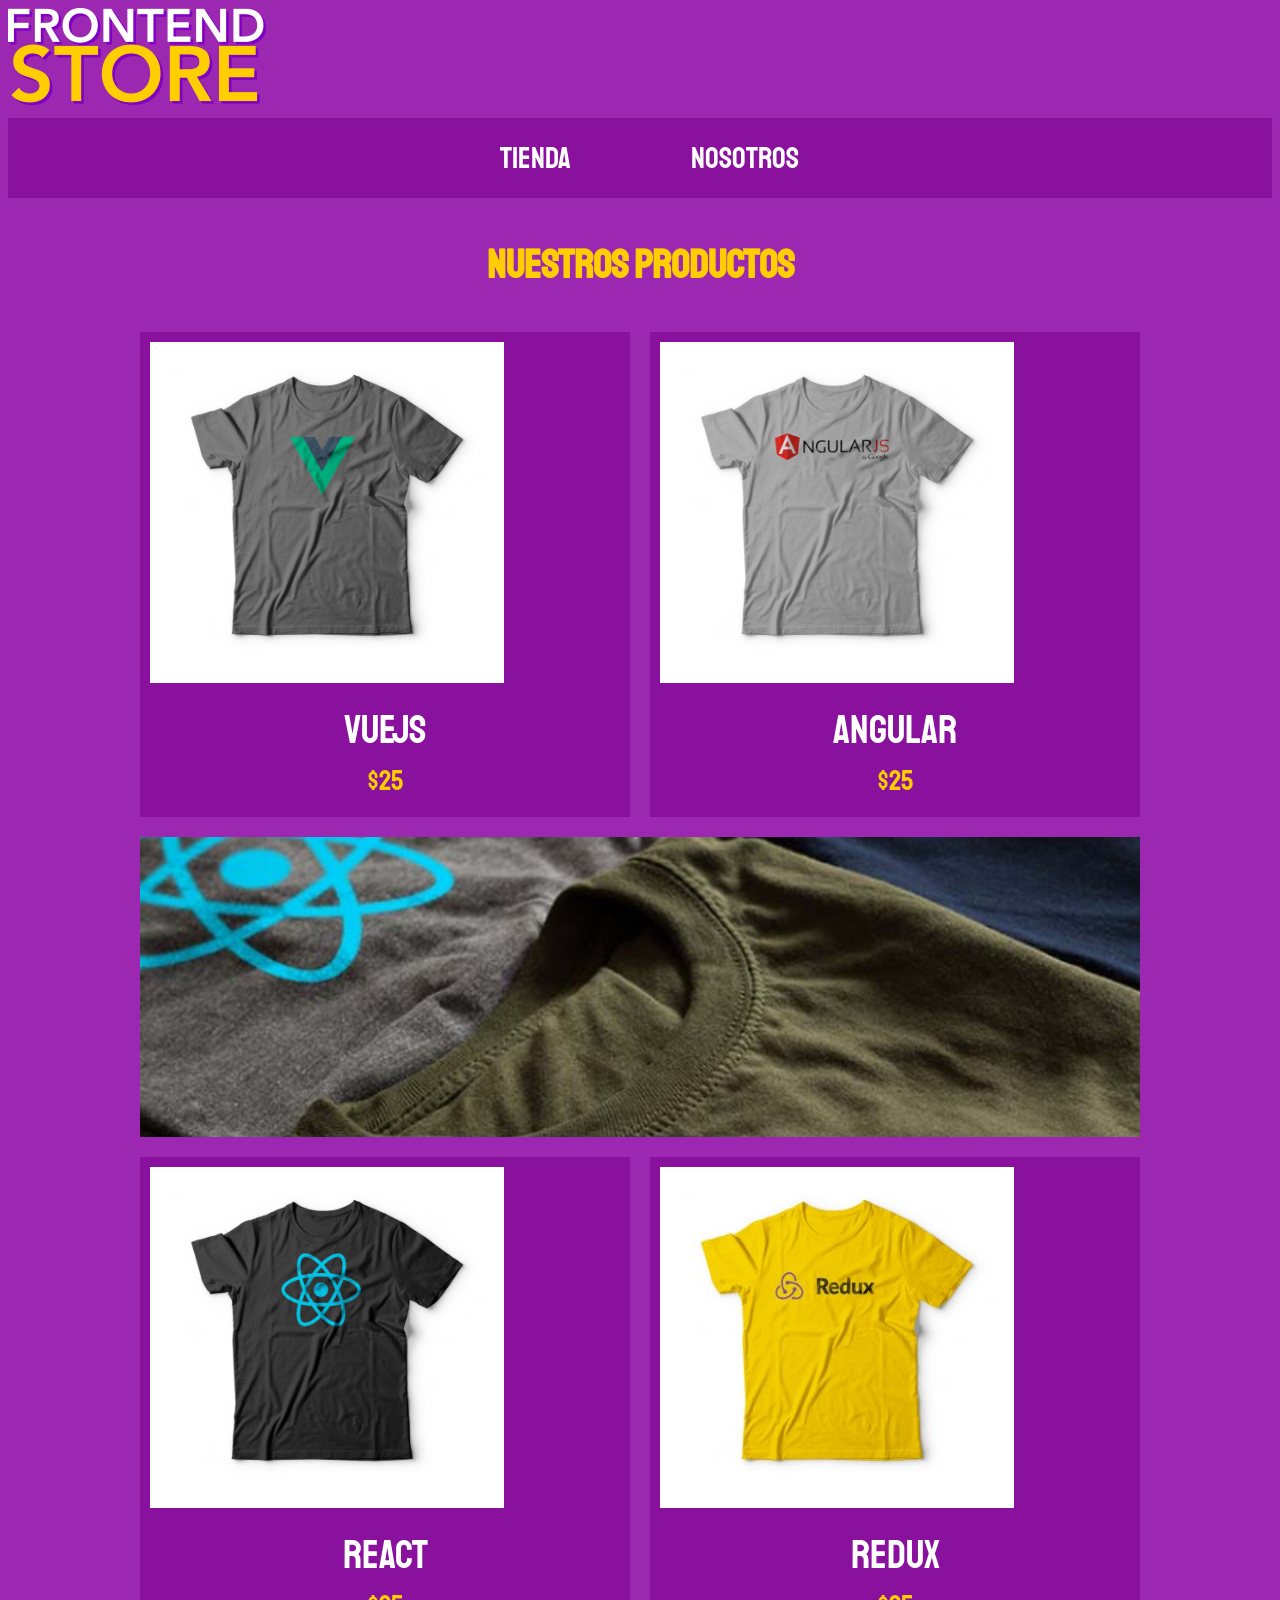
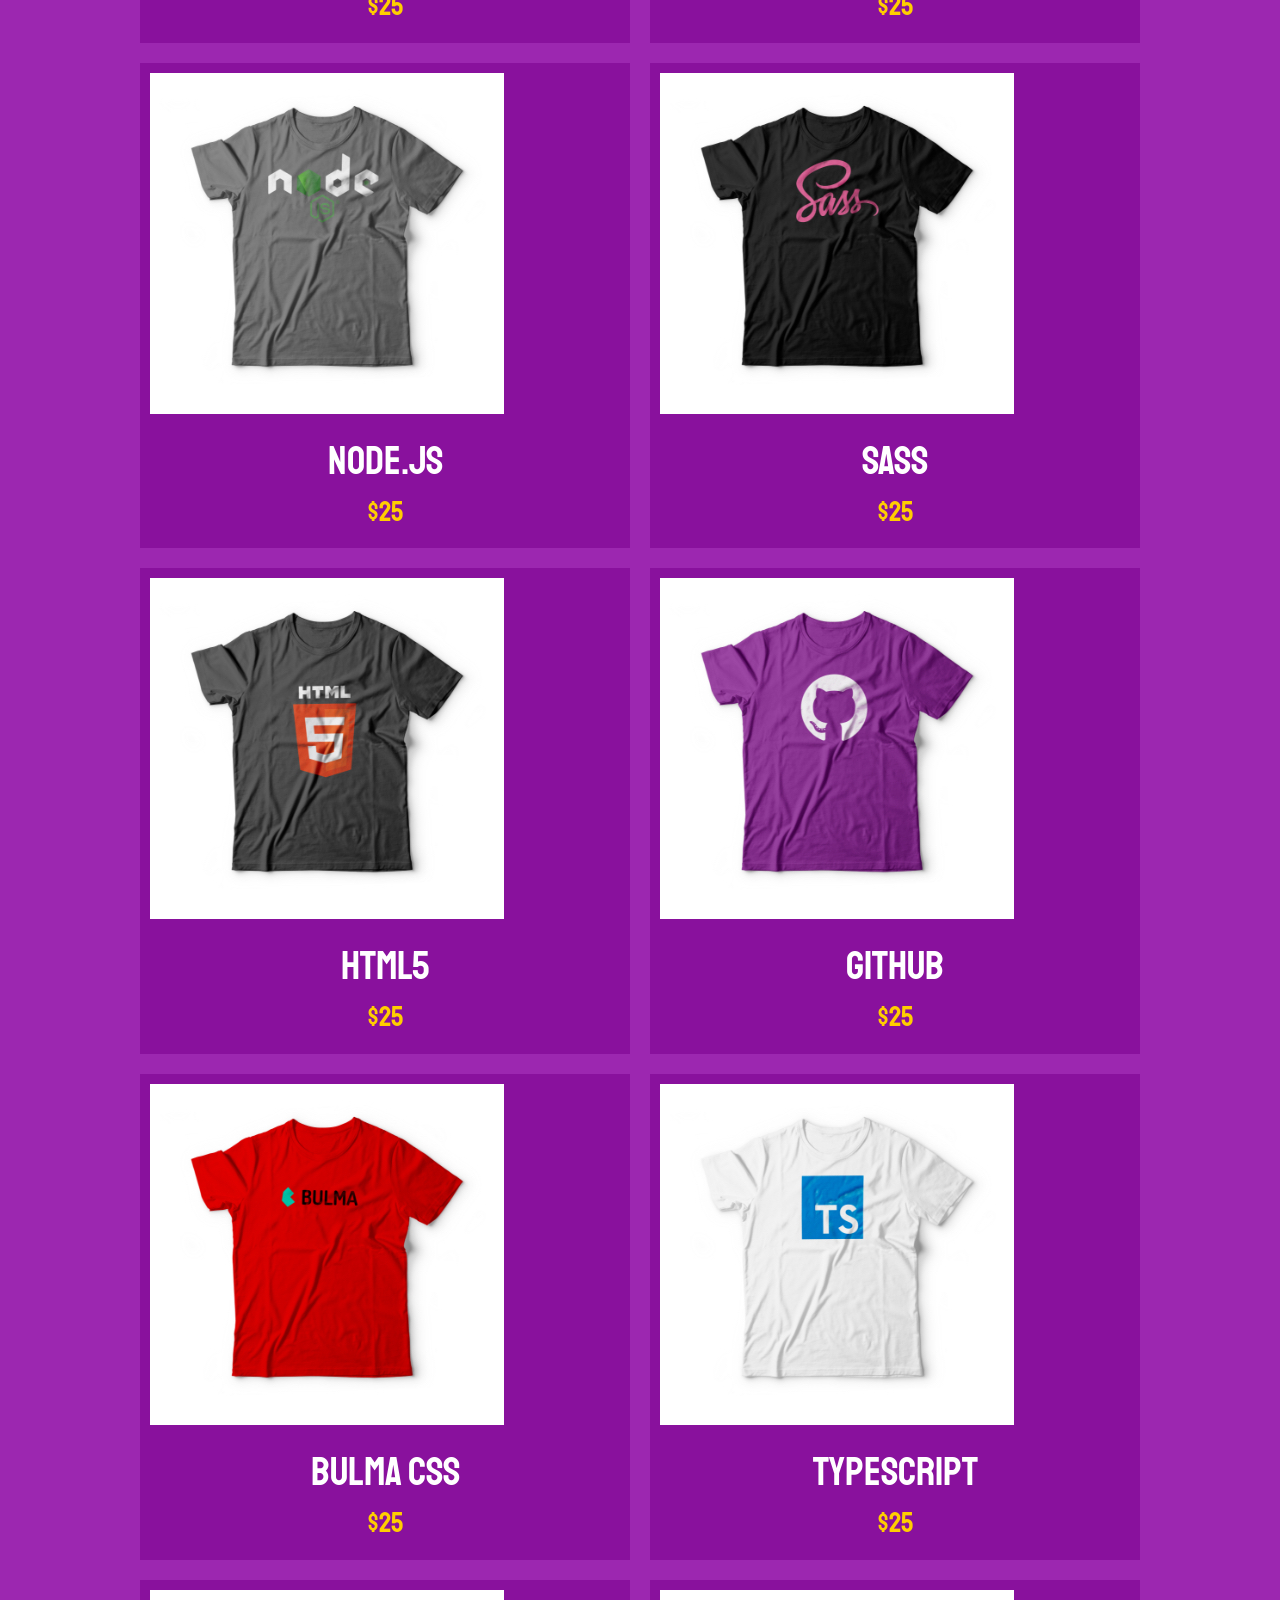
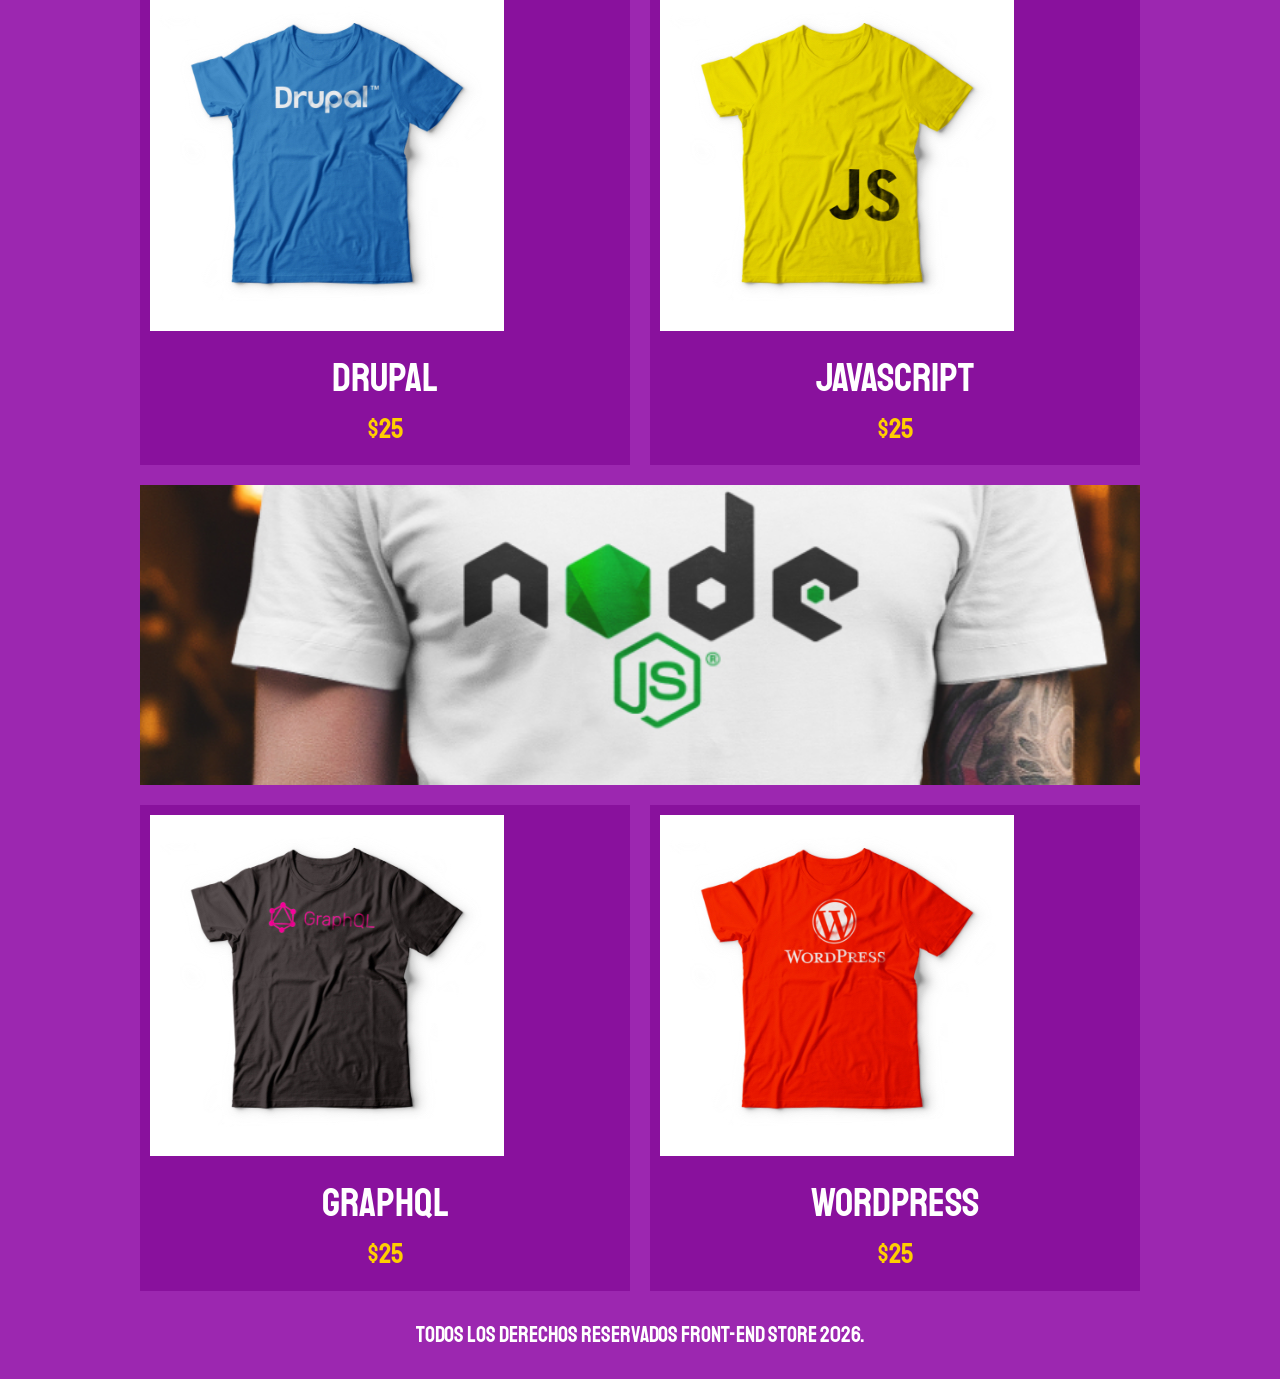
<file: index.html>
<!DOCTYPE html>
<html lang="en">
<head>
    <meta charset="UTF-8">
    <meta name="viewport" content="width=device-width, initial-scale=1, shrink-to-fit=no">
    <meta http-equiv="X-UA-Compatible" content="ie=edge">
    <title>Front End Store - CSS Grid</title>
    <link rel="stylesheet" href="https://necolas.github.io/normalize.css/8.0.1/normalize.css">
    <link href="https://fonts.googleapis.com/css?family=Staatliches" rel="stylesheet">
    <link rel="stylesheet" href="css/style.css">
    
</head>
<body>
    <header>
        <img src="img/logo.png" alt="logotipo">
    </header>
    <div class="barra">
        <nav class="nav">
            <a href="index.html">Tienda</a>
            <a href="nosotros.html">Nosotros</a>
        </nav>
    </div>
    <main class="contenedor">
        <h1>Nuestros Productos</h1>
        <div class="lista-productos">
            <div class="producto">
                <img src="img/1.jpg" alt="producto">
                <div class="contenido-producto">
                    <p class="titulo">VueJS</p>
                    <p class="precio">$25</p>
                </div>
            </div> <!--.producto-->
            <div class="producto">
                <img src="img/2.jpg" alt="producto">
                <div class="contenido-producto">
                    <p class="titulo">Angular</p>
                    <p class="precio">$25</p>
                </div>
            </div> <!--.producto-->
            <div class="producto">
                <img src="img/3.jpg" alt="producto">
                <div class="contenido-producto">
                    <p class="titulo">React</p>
                    <p class="precio">$25</p>
                </div>
            </div> <!--.producto-->
            <div class="producto">
                <img src="img/4.jpg" alt="producto">
                <div class="contenido-producto">
                    <p class="titulo">Redux</p>
                    <p class="precio">$25</p>
                </div>
            </div> <!--.producto-->
            <div class="producto">
                <img src="img/5.jpg" alt="producto">
                <div class="contenido-producto">
                    <p class="titulo">Node.js</p>
                    <p class="precio">$25</p>
                </div>
            </div> <!--.producto-->
            <div class="producto">
                <img src="img/6.jpg" alt="producto">
                <div class="contenido-producto">
                    <p class="titulo">SASS</p>
                    <p class="precio">$25</p>
                </div>
            </div> <!--.producto-->
            <div class="producto">
                <img src="img/7.jpg" alt="producto">
                <div class="contenido-producto">
                    <p class="titulo">HTML5</p>
                    <p class="precio">$25</p>
                </div>
            </div> <!--.producto-->
            <div class="producto">
                <img src="img/8.jpg" alt="producto">
                <div class="contenido-producto">
                    <p class="titulo">Github</p>
                    <p class="precio">$25</p>
                </div>
            </div> <!--.producto-->
            <div class="producto">
                <img src="img/9.jpg" alt="producto">
                <div class="contenido-producto">
                    <p class="titulo">Bulma CSS</p>
                    <p class="precio">$25</p>
                </div>
            </div> <!--.producto-->
            <div class="producto">
                <img src="img/10.jpg" alt="producto">
                <div class="contenido-producto">
                    <p class="titulo">TypeScript</p>
                    <p class="precio">$25</p>
                </div>
            </div> <!--.producto-->
            <div class="producto">
                <img src="img/11.jpg" alt="producto">
                <div class="contenido-producto">
                    <p class="titulo">Drupal</p>
                    <p class="precio">$25</p>
                </div>
            </div> <!--.producto-->
            <div class="producto">
                <img src="img/12.jpg" alt="producto">
                <div class="contenido-producto">
                    <p class="titulo">JavaScript</p>
                    <p class="precio">$25</p>
                </div>
            </div> <!--.producto-->
            <div class="producto">
                <img src="img/13.jpg" alt="producto">
                <div class="contenido-producto">
                    <p class="titulo">GraphQL</p>
                    <p class="precio">$25</p>
                </div>
            </div> <!--.producto-->
            <div class="producto">
                <img src="img/14.jpg" alt="producto">
                <div class="contenido-producto">
                    <p class="titulo">WordPress</p>
                    <p class="precio">$25</p>
                </div>
            </div> <!--.producto-->
            <div class="grafico grafico-1"></div>
            <div class="grafico grafico-2"></div>
        </div>
    </main>
    <footer>
        <p class="copyright">Todos los derechos reservados Front-End Store 2026.</p>
    </footer>
</body>
</html>
</file>
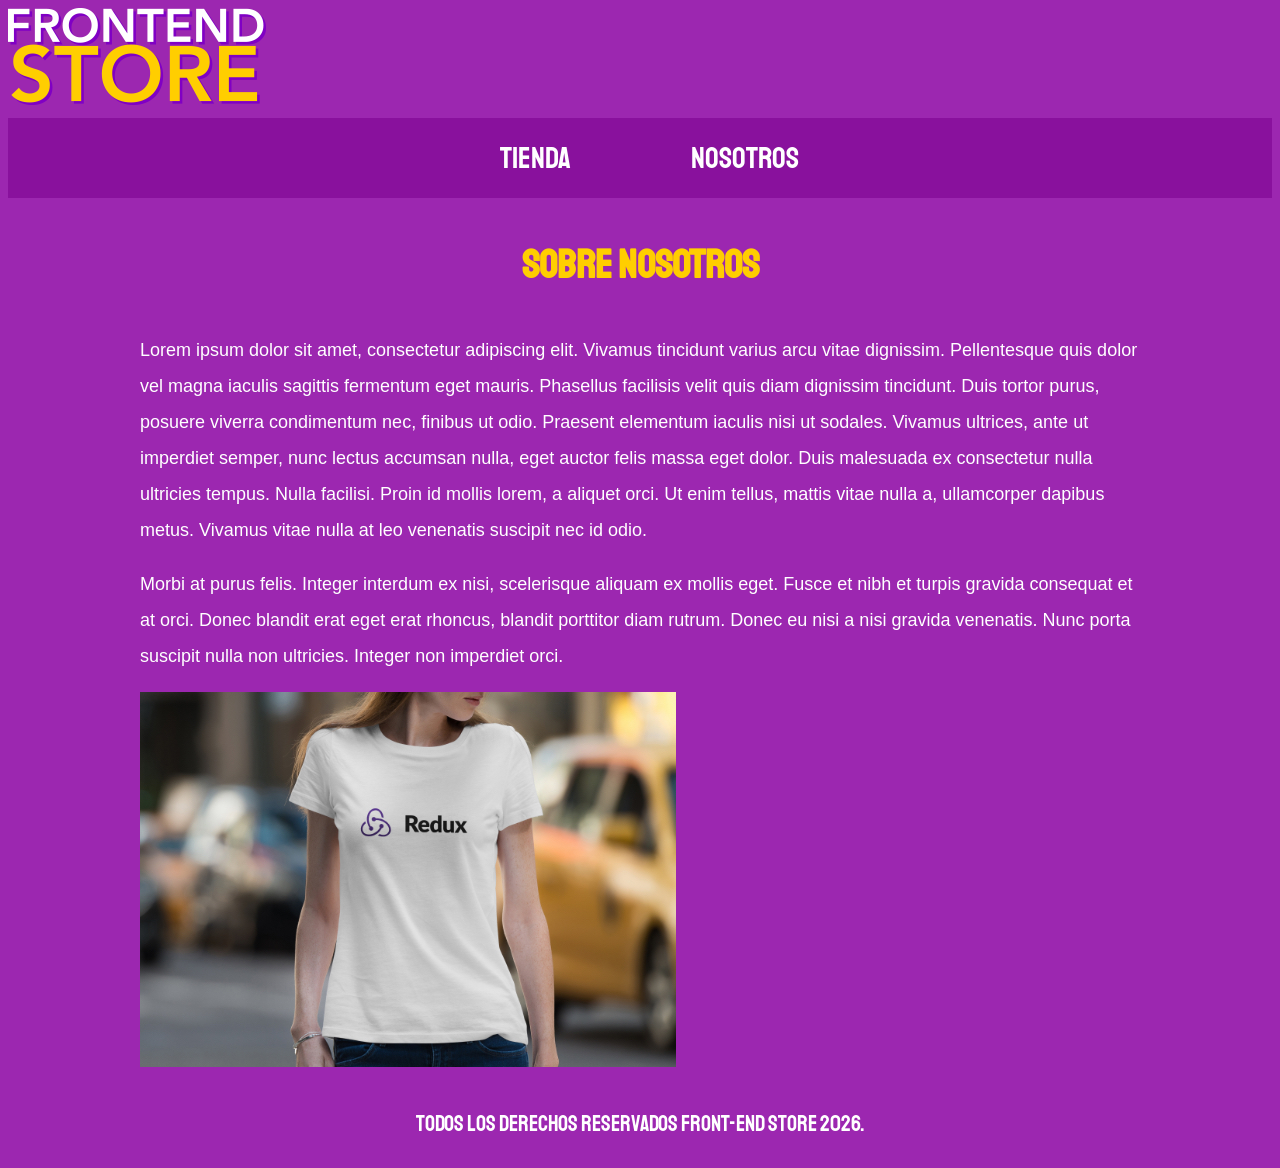
<file: nosotros.html>
<!DOCTYPE html>
<html lang="en">
<head>
    <meta charset="UTF-8">
    <meta name="viewport" content="width=device-width, initial-scale=1.0">
    <meta http-equiv="X-UA-Compatible" content="ie=edge">
    <title>Front End Store - CSS Grid</title>
    <link rel="stylesheet" href="https://necolas.github.io/normalize.css/8.0.1/normalize.css">
    <link href="https://fonts.googleapis.com/css?family=Staatliches" rel="stylesheet">
    <link rel="stylesheet" href="css/style.css">
    
</head>
<body>
    <header>
        <img src="img/logo.png" alt="logotipo">
    </header>
    <div class="barra">
        <nav class="nav">
            <a href="index.html">Tienda</a>
            <a href="nosotros.html">Nosotros</a>
        </nav>
    </div>
    <main class="contenedor">
        <h1>Sobre Nosotros</h1>
        <div class="contenedor-informacion">
            <div class="texto-nosotros">
                <p>Lorem ipsum dolor sit amet, consectetur adipiscing elit. Vivamus tincidunt varius arcu vitae dignissim. Pellentesque quis dolor vel magna iaculis sagittis fermentum eget mauris. Phasellus facilisis velit quis diam dignissim tincidunt. Duis tortor purus, posuere viverra condimentum nec, finibus ut odio. Praesent elementum iaculis nisi ut sodales. Vivamus ultrices, ante ut imperdiet semper, nunc lectus accumsan nulla, eget auctor felis massa eget dolor. Duis malesuada ex consectetur nulla ultricies tempus. Nulla facilisi. Proin id mollis lorem, a aliquet orci. Ut enim tellus, mattis vitae nulla a, ullamcorper dapibus metus. Vivamus vitae nulla at leo venenatis suscipit nec id odio.</p>
                <p>Morbi at purus felis. Integer interdum ex nisi, scelerisque aliquam ex mollis eget. Fusce et nibh et turpis gravida consequat et at orci. Donec blandit erat eget erat rhoncus, blandit porttitor diam rutrum. Donec eu nisi a nisi gravida venenatis. Nunc porta suscipit nulla non ultricies. Integer non imperdiet orci.</p>
            </div>
            <img src="img/nosotros.jpg" alt="Imagen Nosotros">
        </div>
    </main>
    <footer>
        <p class="copyright">Todos los derechos reservados Front-End Store 2026.</p>
    </footer>
</body>
</html>
</file>
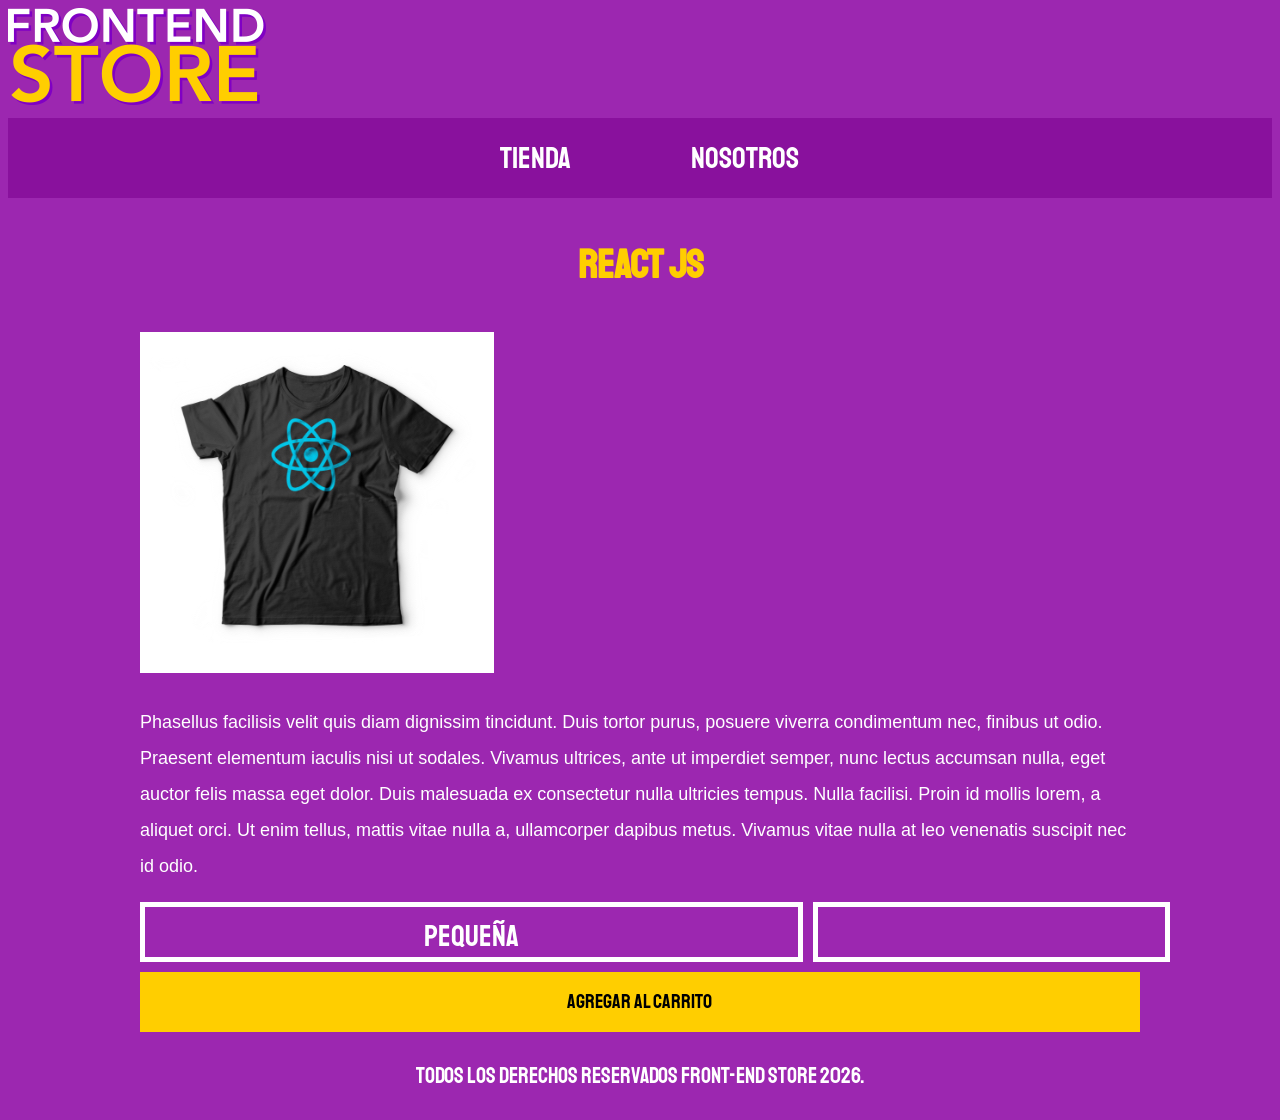
<file: producto.html>
<!DOCTYPE html>
<html lang="en">
<head>
    <meta charset="UTF-8">
    <meta name="viewport" content="width=device-width, initial-scale=1.0">
    <meta http-equiv="X-UA-Compatible" content="ie=edge">
    <title>Front End Store - CSS Grid</title>
    <link rel="stylesheet" href="https://necolas.github.io/normalize.css/8.0.1/normalize.css">
    <link href="https://fonts.googleapis.com/css?family=Staatliches" rel="stylesheet">
    <link rel="stylesheet" href="css/style.css">
    
</head>
<body>
    <header>
        <img src="img/logo.png" alt="logotipo">
    </header>
    <div class="barra">
        <nav class="nav">
            <a href="index.html">Tienda</a>
            <a href="nosotros.html">Nosotros</a>
        </nav>
    </div>
    <main class="contenedor">
        <h1>React JS</h1>
        <img src="img/3.jpg" alt="Imagen Producto">
        <div class="contenedor-informacion">
            <div class="contenido">
                <p>Phasellus facilisis velit quis diam dignissim tincidunt. Duis tortor purus, posuere viverra condimentum nec, finibus ut odio. Praesent elementum iaculis nisi ut sodales. Vivamus ultrices, ante ut imperdiet semper, nunc lectus accumsan nulla, eget auctor felis massa eget dolor. Duis malesuada ex consectetur nulla ultricies tempus. Nulla facilisi. Proin id mollis lorem, a aliquet orci. Ut enim tellus, mattis vitae nulla a, ullamcorper dapibus metus. Vivamus vitae nulla at leo venenatis suscipit nec id odio.</p>
                <form class="formulario-pedido">
                    <select class="talla campo">
                        <option value="P">Pequeña</option>
                        <option value="M">Mediana</option>
                        <option value="G">Grande</option>
                    </select>
                    <input type="number" min="1" class="cantidad campo">
                    <input type="submit" class="boton" value="Agregar al carrito">
                </form>
            </div>
            
        </div>
    </main>
    <footer>
        <p class="copyright">Todos los derechos reservados Front-End Store 2026.</p>
    </footer>
</body>
</html>
</file>
<file: css/style.css>
:root {
    --fuentePrincipal: 'Staatliches', cursive;

    --primario: #9C27B0;
    --primarioOscuro: #89119D;
    --secundario: #FFCE00;
}
html {
    font-size: 62.5%;
    box-sizing: border-box;
}
*, *:before, *after {
    box-sizing: inherit;
}
body {
    background-color: var(--primario);
    line-height: 2;
    font-size: 2rem;
}
h1 {
    color: var(--secundario);
    text-align: center;
    font-size: 4rem;
    font-family: var(--fuentePrincipal);
}
p {
    font-size: 1.8rem;
    font-family: Arial, Helvetica, sans-serif;
    color: white;
}
.contenedor {
    max-width: 1000px;
    width: 95%;
    margin: 0 auto;
}
img {
    max-width: 100%;
    justify-content: center;
}
.header {
    display: grid;
    justify-content: center;
    padding: 3rem 0;
}
.barra {
    background-color: var(--primarioOscuro);
    padding: 1rem 0;
}
.barra .nav {
    display: grid;
    grid-template-columns: repeat(2, 200px);
    grid-column-gap: 1rem;
    justify-content: center;
}
.barra .nav a {
    font-family: var(--fuentePrincipal);
    font-size: 3rem;
    text-align: center;
    color: white;
    text-decoration: none;
}
.barra .nav a:hover {
    color: var(--secundario);
}
.lista-productos {
    display: grid;
    grid-gap: 2rem;
}
@media (max-width: 768px) {
    .lista-productos {
        grid-template-columns: repeat(3, 1fr);
    }
}
.producto {
    background-color: var(--primarioOscuro);
    padding: 1rem;
}
.contenido-producto p {
    font-family: var(--fuentePrincipal);
    color: white;
    text-align: center;
    margin: 1rem 0;
    line-height: 1.2;
}
.contenido-producto .titulo {
    font-size: 4rem;
}
.contenido-producto .precio {
    font-size: 2.8rem;
    color: var(--secundario);
}
.grafico {
    min-height: 300px;
    grid-column: 1 / 3;
    background-size: cover;
    background-position: center center;
}
.grafico-1 {
    background-image: url('../img/grafico1.jpg');
    grid-row: 2 / 3;
}
.grafico-2 {
    background-image: url('../img/grafico2.jpg');
    grid-row: 8 / 9; 
}
@media (max-width: 768px) {
    .grafico-2 {
        grid-row: 5 / 6;
        grid-column: 2 / 4; 
    }
}
@media (max-width: 768px) {
    .contenedor-informacion {
        display: grid;
        grid-template-columns: repeat(2, 1fr);
        grid-column-gap: 2rem;
    }
}
.footer {
    background-color: var(--primarioOscuro);
    padding: 1rem 0;
    margin-top: 2rem;
}
.copyright {
    font-family: var(--fuentePrincipal);
    color: white;
    font-size: 2.2rem;
    text-align: center; 
}
.formulario-pedido {
    display: grid;
    grid-template-columns: repeat(3, 1fr);
    grid-template-rows: repeat(2, 6rem);
    grid-gap: 1rem;
}
.campo {
    background-color: transparent;
    border: 5px solid #ffffff;
    font-family: var(--fuentePrincipal);
    font-size: 3rem;
    padding: 1rem;
    width: 100%;
    color: white;
    text-align: center;
}
.talla {
    -webkit-appearance: none;
    -webkit-border-radius: 0px;
    grid-column: 1 / 3;
}
.boton {
    background-color: var(--secundario);
    font-size: 2rem;
    font-family: var(--fuentePrincipal);
    border: none;
    transition: background-color .3s ease;
    grid-column: 1 / 4;
}
.boton:hover {
    cursor: pointer;
    background-color: rgb(233, 187, 2);
}
</file>
